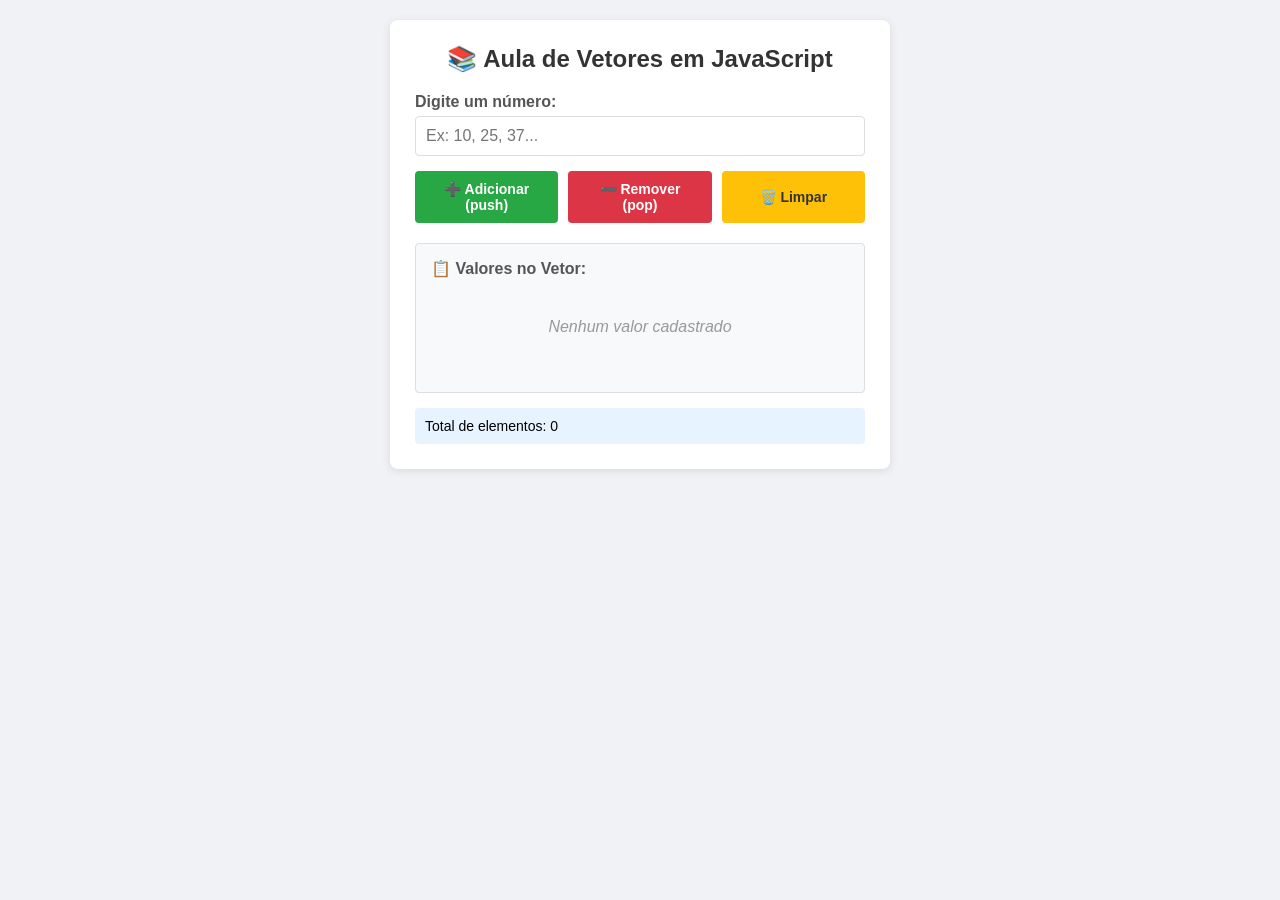
<file: form-vetores.html>
<!DOCTYPE html>
<html lang="pt-br">
<head>
    <meta charset="UTF-8">
    <meta name="viewport" content="width=device-width, initial-scale=1.0">
   <link rel="stylesheet" href="vetor.css"> 
    <title>Vetores em JavaScript - Lista de Números</title>
    
</head>
<body>
    <div class="container">
        <h1>📚 Aula de Vetores em JavaScript</h1>
        
        <!-- Formulário -->
        <div class="form-group">
            <label for="valor">Digite um número:</label>
            <input type="number" id="valor" placeholder="Ex: 10, 25, 37..." step="any">
        </div>

        <!-- Botões -->
        <div class="button-group">
            <button class="btn-adicionar" onclick="adicionarNumero()">➕ Adicionar (push)</button>
            <button class="btn-remover" onclick="removerNumero()">➖ Remover (pop)</button>
            <button class="btn-limpar" onclick="limparLista()">🗑️ Limpar</button>
        </div>

        <!-- Lista de valores -->
        <div class="lista-container">
            <div class="lista-titulo">📋 Valores no Vetor:</div>
            <div id="listaValores">
                <div class="vazio">Nenhum valor cadastrado</div>
            </div>
        </div>

        <!-- Informações -->
        <div class="info" id="info">
            Total de elementos: 0
        </div>
    </div>

   <script src="vetor.js"></script>
</body>
</html>
</file>
<file: vetor.css>
* {
            margin: 0;
            padding: 0;
            box-sizing: border-box;
        }

        body {
            font-family: Arial, sans-serif;
            background: #f0f2f5;
            padding: 20px;
        }

        .container {
            max-width: 500px;
            margin: 0 auto;
            background: white;
            padding: 25px;
            border-radius: 8px;
            box-shadow: 0 2px 10px rgba(0,0,0,0.1);
        }

        h1 {
            color: #333;
            font-size: 24px;
            margin-bottom: 20px;
            text-align: center;
        }

        .form-group {
            margin-bottom: 15px;
        }

        label {
            display: block;
            margin-bottom: 5px;
            color: #555;
            font-weight: bold;
        }

        input[type="number"] {
            width: 100%;
            padding: 10px;
            border: 1px solid #ddd;
            border-radius: 4px;
            font-size: 16px;
        }

        .button-group {
            display: flex;
            gap: 10px;
            margin-bottom: 20px;
        }

        button {
            padding: 10px 20px;
            border: none;
            border-radius: 4px;
            font-size: 14px;
            font-weight: bold;
            cursor: pointer;
            flex: 1;
        }

        .btn-adicionar {
            background: #28a745;
            color: white;
        }

        .btn-remover {
            background: #dc3545;
            color: white;
        }

        .btn-limpar {
            background: #ffc107;
            color: #333;
        }

        .lista-container {
            background: #f8f9fa;
            border: 1px solid #ddd;
            border-radius: 4px;
            padding: 15px;
            min-height: 150px;
        }

        .lista-titulo {
            font-weight: bold;
            margin-bottom: 10px;
            color: #555;
        }

        .item-lista {
            padding: 8px 12px;
            background: white;
            border: 1px solid #e9ecef;
            border-radius: 3px;
            margin-bottom: 5px;
            display: flex;
            justify-content: space-between;
            align-items: center;
        }

        .item-valor {
            font-weight: bold;
            color: #28a745;
        }

        .item-indice {
            color: #999;
            font-size: 12px;
        }

        .vazio {
            text-align: center;
            color: #999;
            padding: 30px;
            font-style: italic;
        }

        .info {
            margin-top: 15px;
            padding: 10px;
            background: #e7f3ff;
            border-radius: 4px;
            font-size: 14px;
        }
</file>
